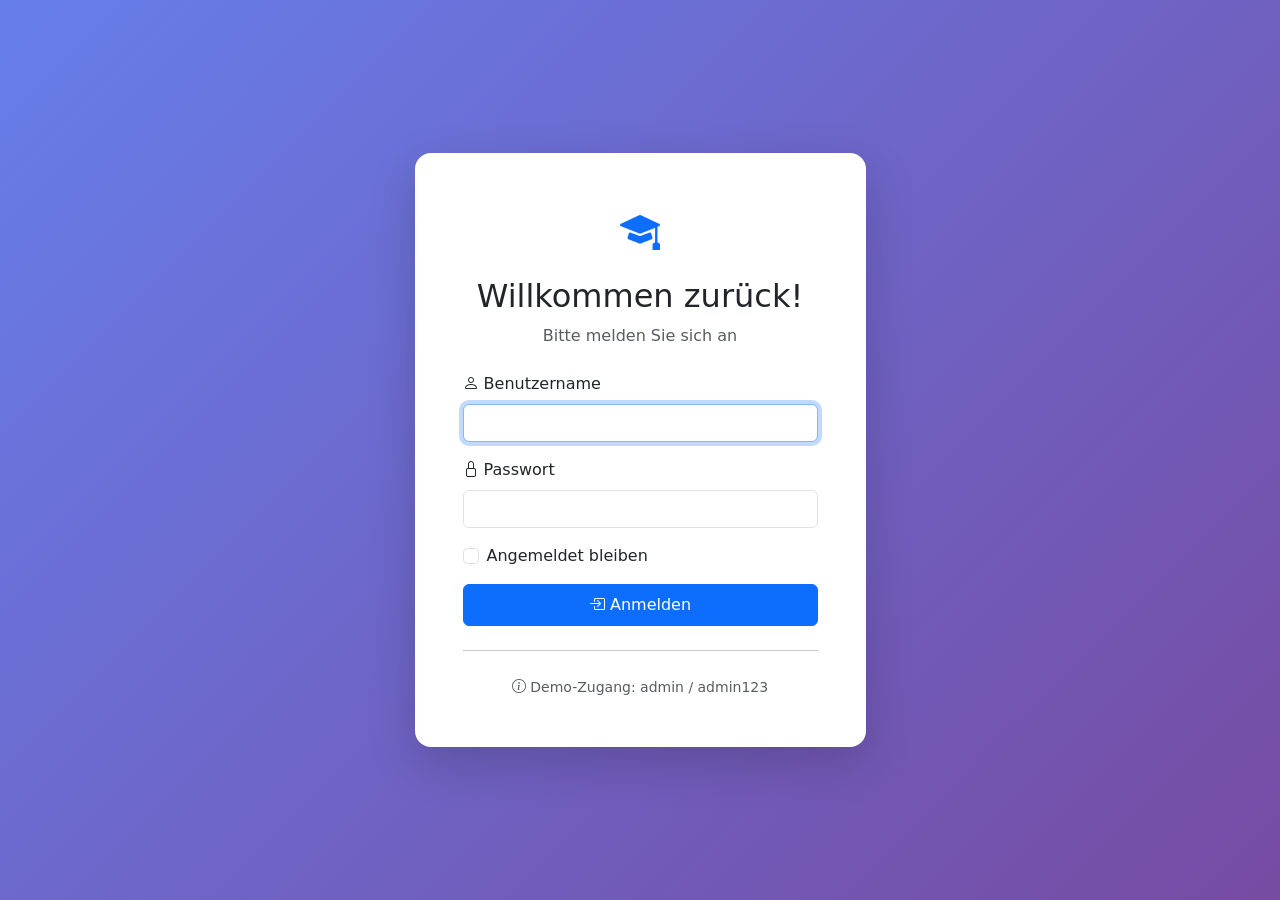
<file: frontend/courses.html>
<!DOCTYPE html>
<html lang="de">
<head>
    <meta charset="UTF-8">
    <meta name="viewport" content="width=device-width, initial-scale=1.0">
    <title>Kurse - Educore</title>
    
    <!-- Bootstrap 5 CSS -->
    <link href="https://cdn.jsdelivr.net/npm/bootstrap@5.3.0-alpha1/dist/css/bootstrap.min.css" rel="stylesheet">
    <!-- Bootstrap Icons -->
    <link rel="stylesheet" href="https://cdn.jsdelivr.net/npm/bootstrap-icons@1.11.1/font/bootstrap-icons.css">
    <!-- Custom CSS -->
    <link rel="stylesheet" href="css/style.css">
</head>
<body>
    <!-- Navigation -->
    <nav class="navbar navbar-expand-lg navbar-dark bg-primary sticky-top">
        <div class="container">
            <a class="navbar-brand" href="index.html">
                <i class="bi bi-mortarboard-fill me-2"></i>
                Educore
            </a>
            <button class="navbar-toggler" type="button" data-bs-toggle="collapse" data-bs-target="#navbarNav">
                <span class="navbar-toggler-icon"></span>
            </button>
            <div class="collapse navbar-collapse" id="navbarNav">
                <ul class="navbar-nav ms-auto">
                    <li class="nav-item">
                        <a class="nav-link" href="index.html">
                            <i class="bi bi-house me-1"></i> Startseite
                        </a>
                    </li>
                    <li class="nav-item">
                        <a class="nav-link active" href="courses.html">
                            <i class="bi bi-book me-1"></i> Kurse
                        </a>
                    </li>
                    <li class="nav-item" id="navAuth">
                        <a class="nav-link btn btn-light text-primary px-3" href="login.html">
                            <i class="bi bi-box-arrow-in-right me-1"></i> Anmelden
                        </a>
                    </li>
                </ul>
            </div>
        </div>
    </nav>

    <!-- Page Header -->
    <section class="bg-primary text-white py-4">
        <div class="container">
            <div class="row">
                <div class="col-md-8">
                    <h1 class="display-5 fw-bold">Unsere Kurse</h1>
                    <p class="lead">
                        Entdecken Sie unsere vielfältigen Weiterbildungsmöglichkeiten
                    </p>
                </div>
            </div>
        </div>
    </section>

    <!-- Filters -->
    <section class="py-4 bg-light border-bottom">
        <div class="container">
            <div class="row g-3 align-items-center">
                <div class="col-md-4">
                    <div class="input-group">
                        <span class="input-group-text">
                            <i class="bi bi-search"></i>
                        </span>
                        <input type="text" class="form-control" id="searchInput" 
                               placeholder="Kurse suchen...">
                    </div>
                </div>
                <div class="col-md-3">
                    <select class="form-select" id="filterStatus">
                        <option value="all">Alle Kurse</option>
                        <option value="available">Verfügbare Plätze</option>
                        <option value="full">Ausgebucht</option>
                        <option value="future">Zukünftige Kurse</option>
                    </select>
                </div>
                <div class="col-md-5">
                    <div id="resultsInfo" class="text-muted"></div>
                </div>
            </div>
        </div>
    </section>

    <!-- Courses Grid -->
    <section class="py-5">
        <div class="container">
            <div id="coursesContainer" class="row g-4">
                <!-- Courses will be loaded here -->
                <div class="text-center py-5">
                    <div class="spinner-border text-primary" role="status">
                        <span class="visually-hidden">Laden...</span>
                    </div>
                </div>
            </div>
            
            <!-- Pagination -->
            <div id="pagination" class="d-flex justify-content-center mt-5">
                <!-- Pagination will be added here -->
            </div>
        </div>
    </section>

    <!-- Bootstrap JS -->
    <script src="https://cdn.jsdelivr.net/npm/bootstrap@5.3.0-alpha1/dist/js/bootstrap.bundle.min.js"></script>
    <script src="js/utils.js"></script>
    <script src="js/api.js"></script>
    <script src="js/auth.js"></script>
    <script src="js/courses.js"></script>
    <script>
        let currentPage = 1;
        let currentFilter = 'all';
        let currentSearch = '';
        
        document.addEventListener('DOMContentLoaded', () => {
            checkAuthStatus();
            loadCourses();
            
            document.getElementById('searchInput').addEventListener('input', debounce((e) => {
                currentSearch = e.target.value;
                currentPage = 1;
                loadCourses();
            }, 500));
            
            document.getElementById('filterStatus').addEventListener('change', (e) => {
                currentFilter = e.target.value;
                currentPage = 1;
                loadCourses();
            });
        });
        
        async function loadCourses() {
            try {
                const token = getToken();
                if (!token) {
                    window.location.href = 'login.html';
                    return;
                }
                
                let url = `${API_BASE_URL}/api/kurse/?page=${currentPage}&page_size=9`;
                
                if (currentSearch) {
                    url += `&search=${encodeURIComponent(currentSearch)}`;
                }
                
                if (currentFilter === 'future') {
                    url += `&only_future=true`;
                }
                
                const response = await apiRequest(url, 'GET', token);
                
                if (response.results) {
                    displayCourses(response.results);
                    displayPagination(response);
                    updateResultsInfo(response);
                }
            } catch (error) {
                console.error('Error loading courses:', error);
                showError('Fehler beim Laden der Kurse');
            }
        }
        
        function displayCourses(courses) {
            const container = document.getElementById('coursesContainer');
            
            if (!courses || courses.length === 0) {
                container.innerHTML = `
                    <div class="col-12 text-center py-5">
                        <i class="bi bi-inbox fs-1 text-muted"></i>
                        <h3 class="mt-3">Keine Kurse gefunden</h3>
                        <p class="text-muted">Versuchen Sie einen anderen Suchbegriff</p>
                    </div>
                `;
                return;
            }
            
            container.innerHTML = courses.map(course => `
                <div class="col-md-6 col-lg-4">
                    <div class="card h-100 shadow-sm hover-card">
                        <div class="card-body">
                            <div class="d-flex justify-content-between align-items-start mb-3">
                                <h5 class="card-title mb-0">${escapeHtml(course.titel)}</h5>
                                ${course.ist_voll ? 
                                    '<span class="badge bg-danger">Ausgebucht</span>' : 
                                    '<span class="badge bg-success">Plätze frei</span>'
                                }
                            </div>
                            <p class="card-text text-muted">
                                ${escapeHtml(course.beschreibung.substring(0, 100))}...
                            </p>
                            <div class="mb-3">
                                <small class="text-muted d-block">
                                    <i class="bi bi-calendar3 me-1"></i>
                                    Start: ${formatDate(course.start_datum)}
                                </small>
                                <small class="text-muted d-block">
                                    <i class="bi bi-people me-1"></i>
                                    ${course.verfuegbare_plaetze} von ${course.max_teilnehmer} Plätzen verfügbar
                                </small>
                            </div>
                            <div class="progress mb-3" style="height: 5px;">
                                <div class="progress-bar ${course.ist_voll ? 'bg-danger' : 'bg-success'}" 
                                     style="width: ${((course.max_teilnehmer - course.verfuegbare_plaetze) / course.max_teilnehmer * 100)}%">
                                </div>
                            </div>
                            <a href="course-detail.html?id=${course.id}" class="btn btn-primary w-100">
                                <i class="bi bi-info-circle"></i> Details ansehen
                            </a>
                        </div>
                    </div>
                </div>
            `).join('');
        }
        
        function displayPagination(data) {
            const paginationContainer = document.getElementById('pagination');
            
            if (data.total_pages <= 1) {
                paginationContainer.innerHTML = '';
                return;
            }
            
            let paginationHtml = '<ul class="pagination">';
            
            // Previous button
            paginationHtml += `
                <li class="page-item ${!data.previous ? 'disabled' : ''}">
                    <a class="page-link" href="#" onclick="changePage(${currentPage - 1}); return false;">
                        <i class="bi bi-chevron-left"></i>
                    </a>
                </li>
            `;
            
            // Page numbers
            for (let i = 1; i <= data.total_pages; i++) {
                if (i === 1 || i === data.total_pages || (i >= currentPage - 2 && i <= currentPage + 2)) {
                    paginationHtml += `
                        <li class="page-item ${i === currentPage ? 'active' : ''}">
                            <a class="page-link" href="#" onclick="changePage(${i}); return false;">${i}</a>
                        </li>
                    `;
                } else if (i === currentPage - 3 || i === currentPage + 3) {
                    paginationHtml += '<li class="page-item disabled"><span class="page-link">...</span></li>';
                }
            }
            
            // Next button
            paginationHtml += `
                <li class="page-item ${!data.next ? 'disabled' : ''}">
                    <a class="page-link" href="#" onclick="changePage(${currentPage + 1}); return false;">
                        <i class="bi bi-chevron-right"></i>
                    </a>
                </li>
            `;
            
            paginationHtml += '</ul>';
            paginationContainer.innerHTML = paginationHtml;
        }
        
        function updateResultsInfo(data) {
            const info = document.getElementById('resultsInfo');
            info.innerHTML = `
                <i class="bi bi-info-circle"></i>
                Zeige ${data.results.length} von ${data.count} Kursen
            `;
        }
        
        function changePage(page) {
            currentPage = page;
            loadCourses();
            window.scrollTo({ top: 0, behavior: 'smooth' });
        }
        
        window.changePage = changePage;
    </script>
</body>
</html>
</file>
<file: frontend/css/style.css>
/* Custom Styles for Educore */

/* Gradient Background */
.bg-gradient-primary {
    background: linear-gradient(135deg, #667eea 0%, #764ba2 100%);
}

/* Hero Section */
.hero-section {
    position: relative;
    overflow: hidden;
}

.hero-section::before {
    content: '';
    position: absolute;
    top: 0;
    left: 0;
    right: 0;
    bottom: 0;
    background: url('data:image/svg+xml,<svg xmlns="http://www.w3.org/2000/svg" viewBox="0 0 1440 320"><path fill="rgba(255,255,255,0.1)" d="M0,96L48,112C96,128,192,160,288,160C384,160,480,128,576,122.7C672,117,768,139,864,154.7C960,171,1056,181,1152,165.3C1248,149,1344,107,1392,85.3L1440,64L1440,320L1392,320C1344,320,1248,320,1152,320C1056,320,960,320,864,320C768,320,672,320,576,320C480,320,384,320,288,320C192,320,96,320,48,320L0,320Z"></path></svg>');
    background-repeat: no-repeat;
    background-position: bottom;
    background-size: cover;
    opacity: 0.1;
}

/* Card Hover Effect */
.hover-card {
    transition: transform 0.3s ease, box-shadow 0.3s ease;
}

.hover-card:hover {
    transform: translateY(-5px);
    box-shadow: 0 10px 30px rgba(0,0,0,0.1) !important;
}

/* Custom Button Styles */
.btn-primary {
    background: linear-gradient(135deg, #667eea 0%, #764ba2 100%);
    border: none;
    transition: transform 0.2s ease;
}

.btn-primary:hover {
    transform: translateY(-2px);
    box-shadow: 0 5px 15px rgba(102, 126, 234, 0.4);
}

/* Form Styles */
.form-control:focus {
    border-color: #667eea;
    box-shadow: 0 0 0 0.2rem rgba(102, 126, 234, 0.25);
}

/* Required field indicator */
.required:after {
    content: " *";
    color: red;
}

/* Progress bar animation */
.progress-bar {
    transition: width 0.6s ease;
}

/* Breadcrumb */
.breadcrumb-item a {
    color: #667eea;
    text-decoration: none;
}

.breadcrumb-item a:hover {
    text-decoration: underline;
}

/* Status Badges */
.badge {
    padding: 0.5em 1em;
    font-weight: 500;
}

/* Modal Animation */
.modal.fade .modal-dialog {
    transform: scale(0.9);
    transition: transform 0.3s ease;
}

.modal.show .modal-dialog {
    transform: scale(1);
}

/* Loading Spinner */
.spinner-border {
    border-width: 0.2em;
}

/* Responsive Adjustments */
@media (max-width: 768px) {
    .hero-section {
        text-align: center;
    }
    
    .display-4 {
        font-size: 2rem;
    }
    
    .container {
        padding-left: 1rem;
        padding-right: 1rem;
    }
}

/* Scroll to top button */
.scroll-top {
    position: fixed;
    bottom: 20px;
    right: 20px;
    display: none;
    z-index: 1000;
}

/* Custom checkbox */
.form-check-input:checked {
    background-color: #667eea;
    border-color: #667eea;
}
</file>
